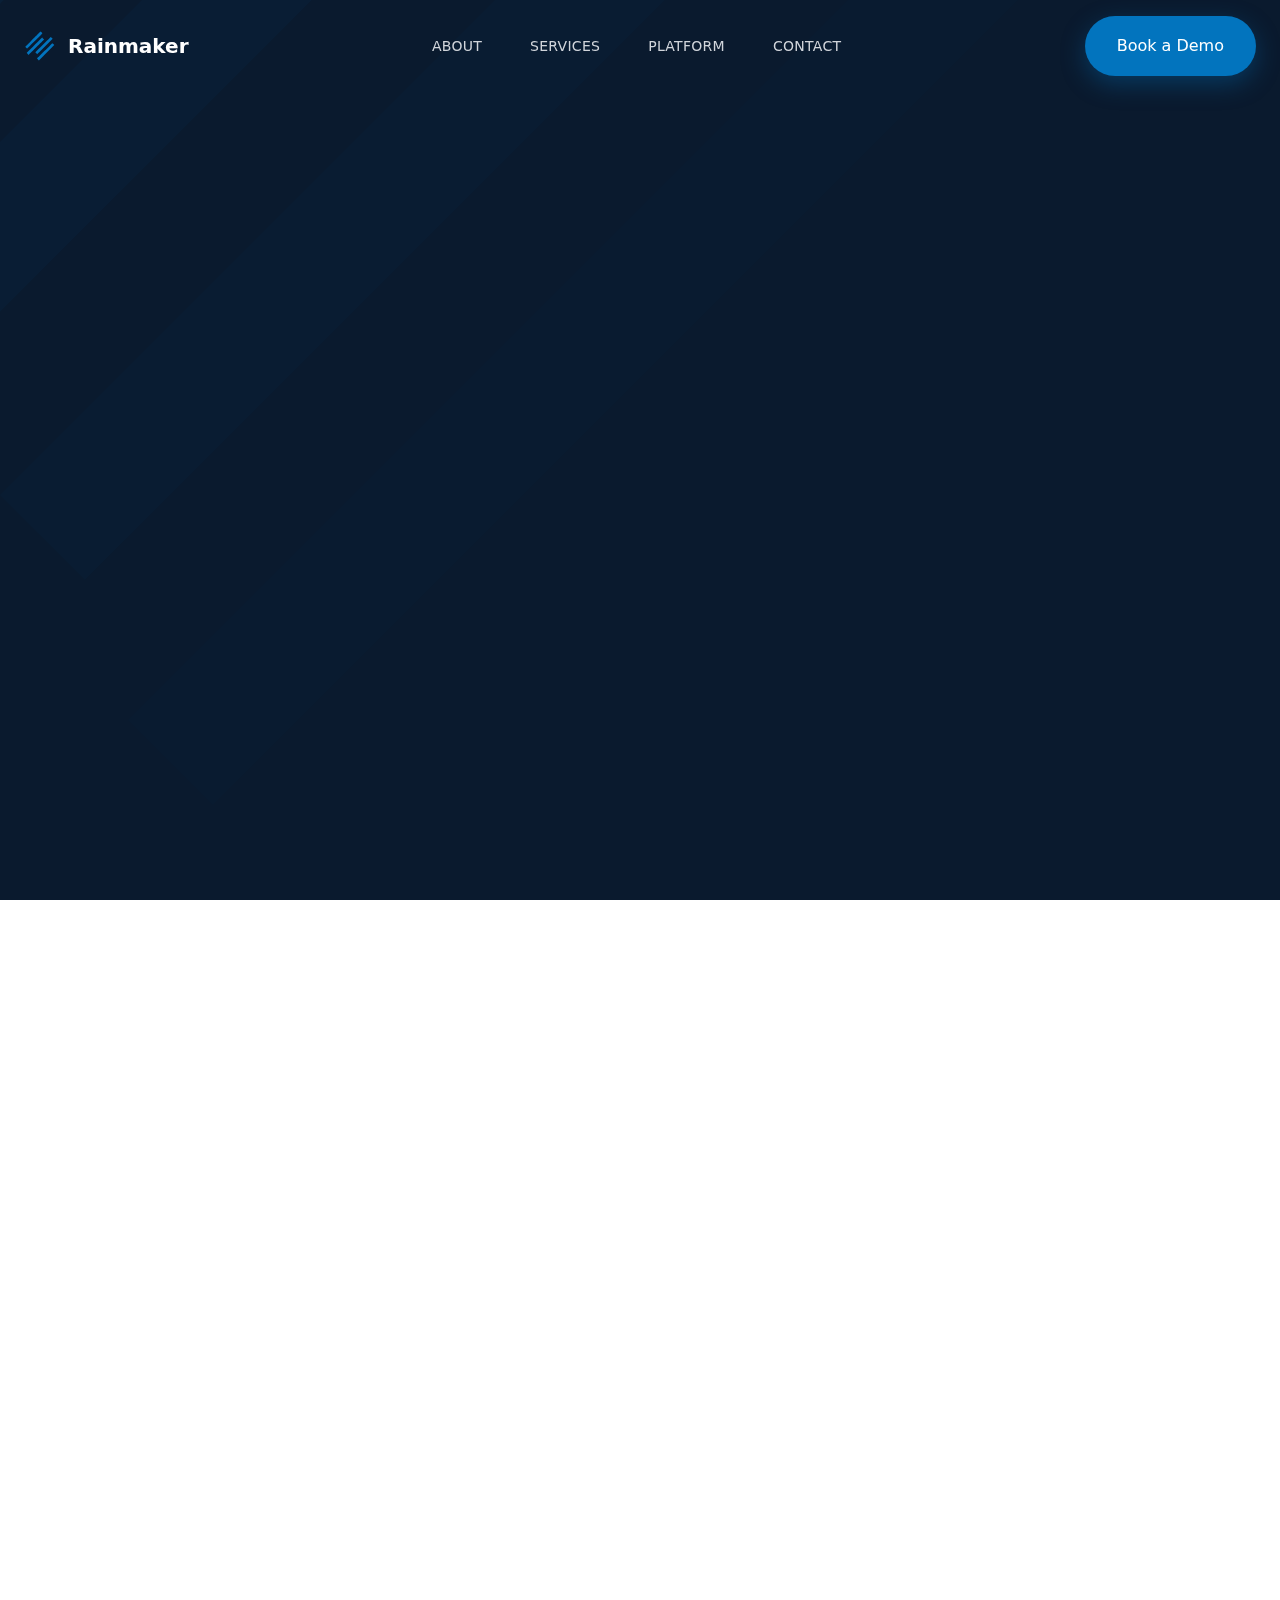
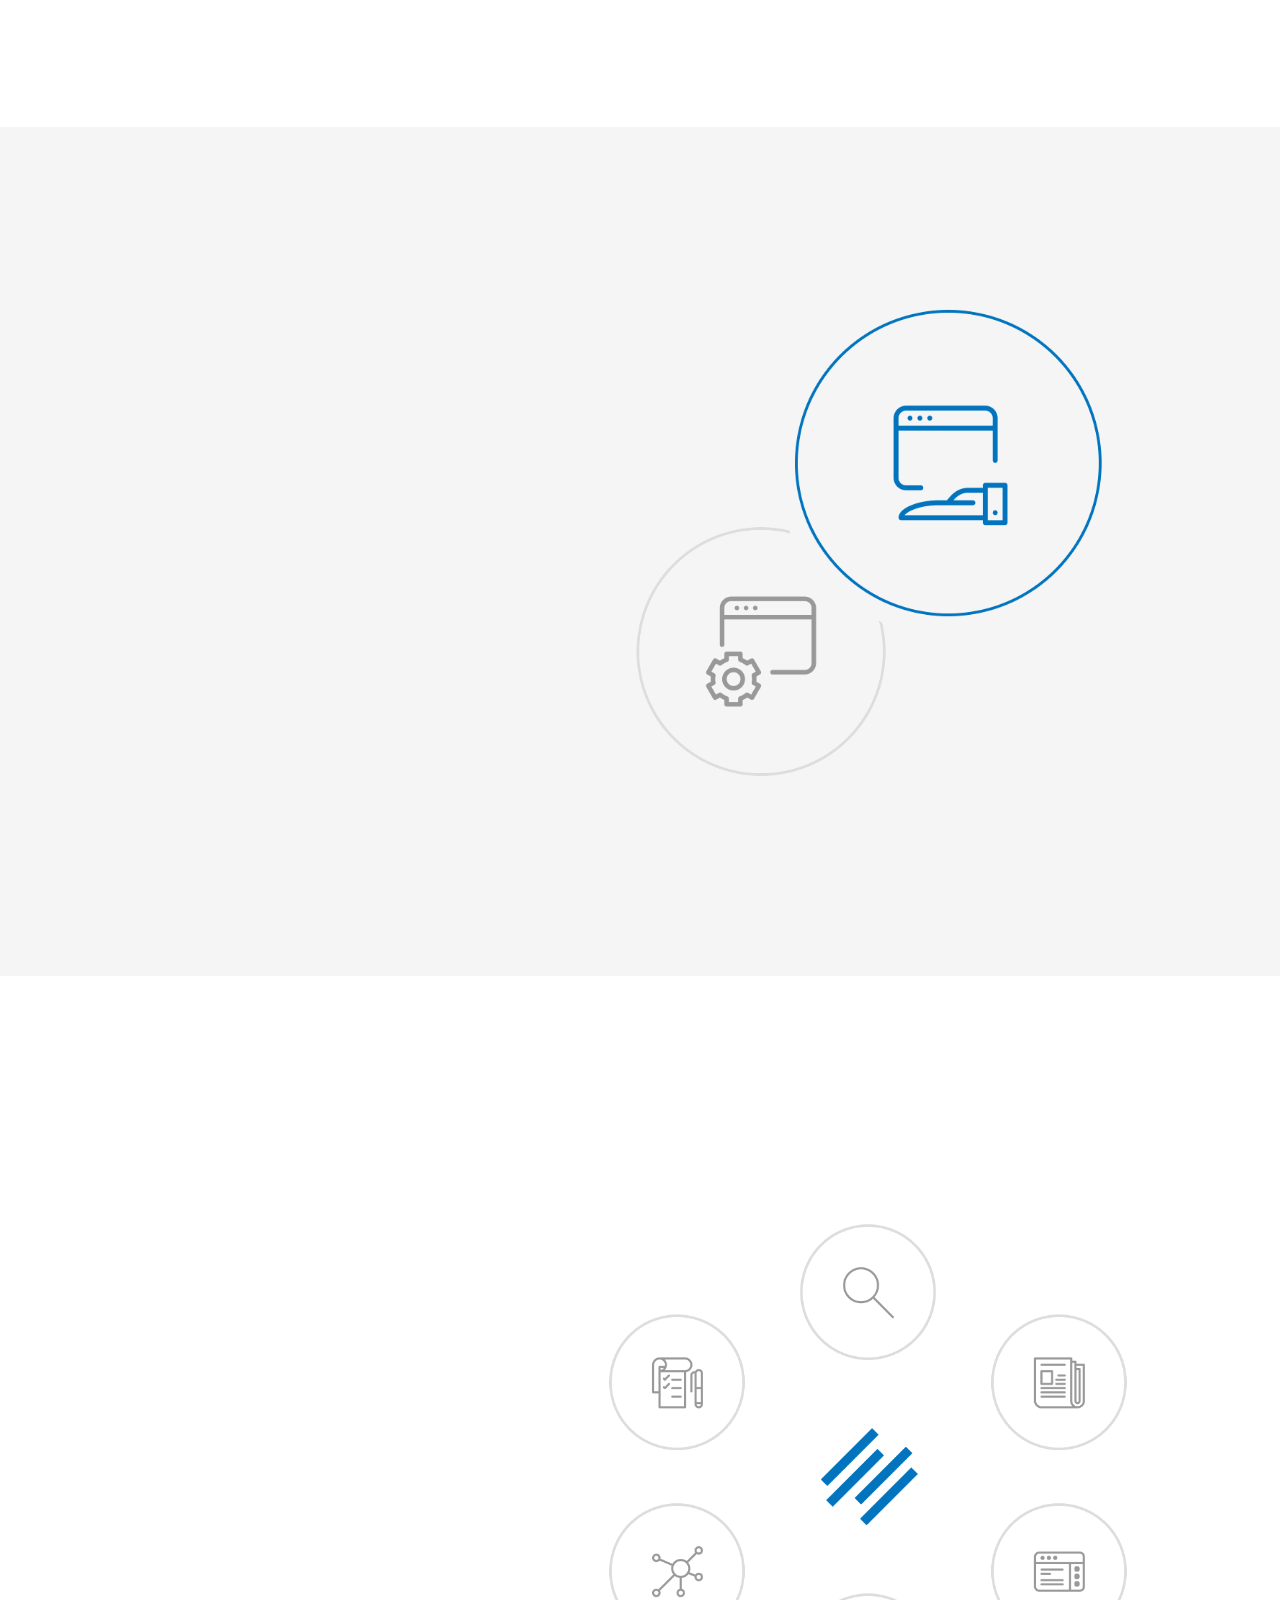
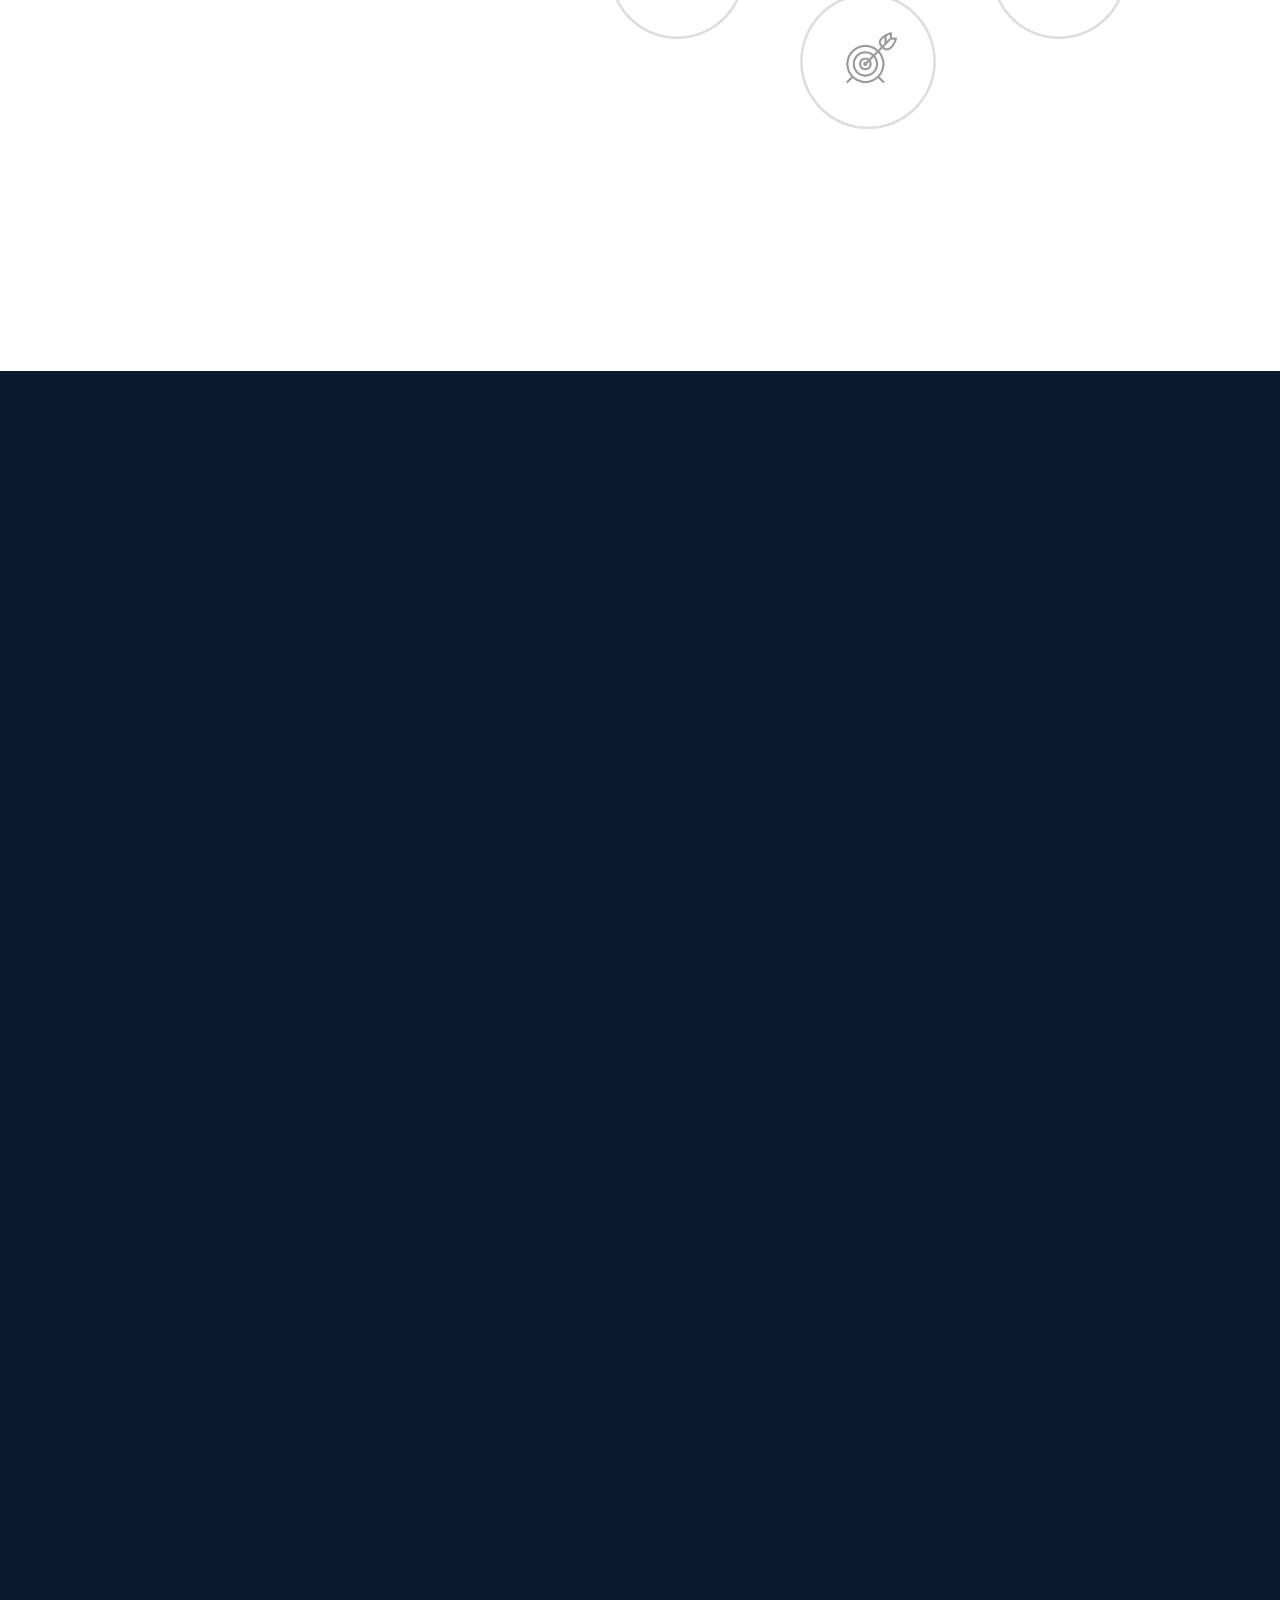
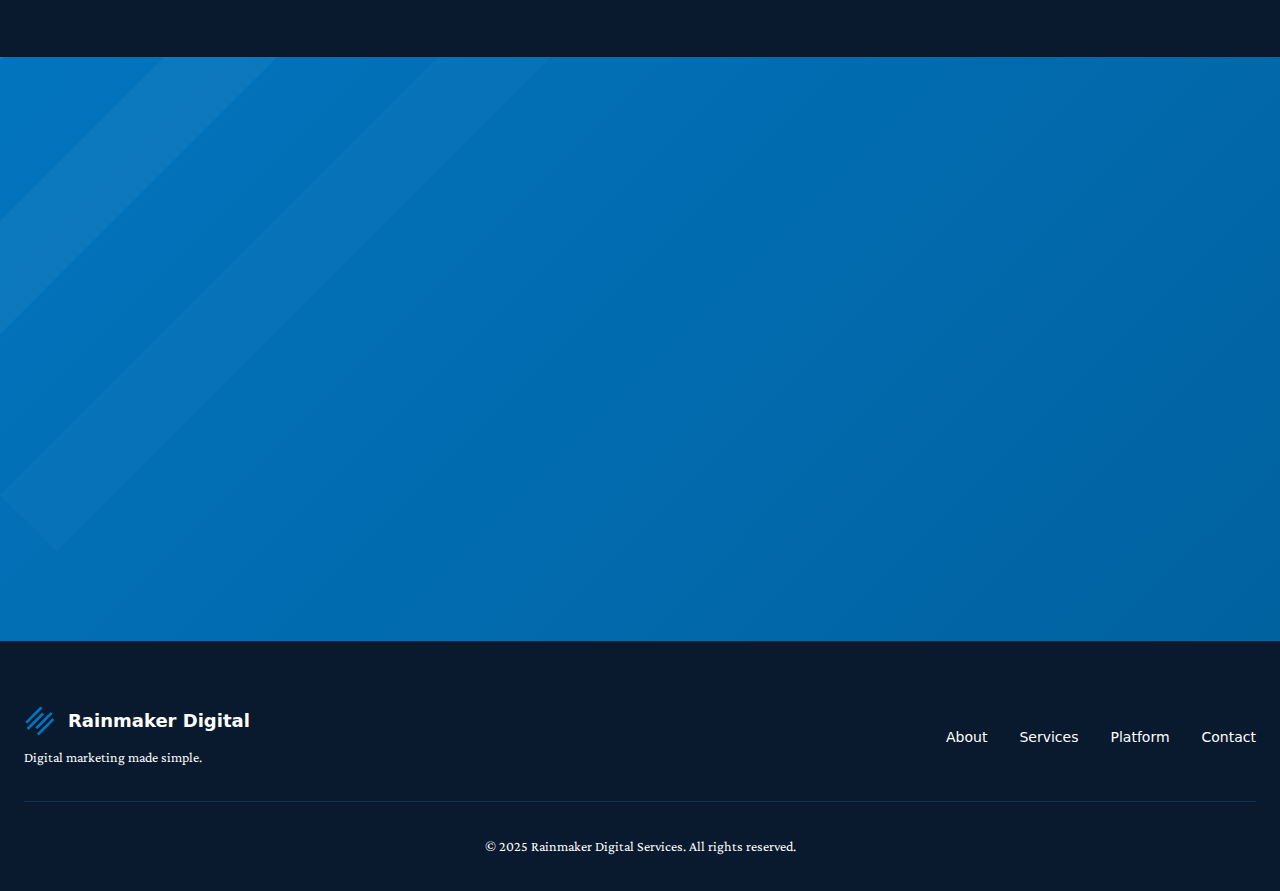
<file: index.html>
<!DOCTYPE html>
<html lang="en">
<head>
    <meta charset="UTF-8">
    <meta name="viewport" content="width=device-width, initial-scale=1.0">
    <title>Rainmaker Digital Services | Digital Marketing Made Simple</title>
    <meta name="description" content="Digital marketing is complex. We make it simple. Rainmaker Digital Services combines powerful marketing tools with decades of expertise.">

    <!-- Fonts -->
    <link rel="preconnect" href="https://fonts.googleapis.com">
    <link rel="preconnect" href="https://fonts.gstatic.com" crossorigin>
    <link href="https://fonts.googleapis.com/css2?family=Clash+Display:wght@400;500;600;700&family=Crimson+Pro:ital,wght@0,400;0,500;0,600;1,400&display=swap" rel="stylesheet">

    <!-- Styles -->
    <link rel="stylesheet" href="css/styles.css">
</head>
<body>
    <!-- Ambient Rain Effect -->
    <canvas id="rain-canvas" aria-hidden="true"></canvas>

    <!-- Navigation -->
    <header class="nav" id="nav">
        <div class="nav__container">
            <a href="/" class="nav__logo" aria-label="Rainmaker Digital Home">
                <svg class="nav__logo-icon" viewBox="0 0 2048 2048" aria-hidden="true">
                    <g transform="translate(0,2048) scale(0.1,-0.1)" fill="currentColor">
                        <path d="M9248 18268 c-730 -733 -2941 -2948 -4913 -4923 -1972 -1974 -3585 -3592 -3585 -3595 0 -7 1218 -1224 1229 -1228 5 -2 1920 1908 4255 4245 2334 2336 4542 4545 4906 4908 364 363 666 668 671 677 8 14 -98 124 -606 630 -339 337 -619 614 -623 616 -4 1 -605 -597 -1334 -1330z"/>
                        <path d="M13999 12970 c-2632 -2629 -5005 -5001 -6419 -6415 l-345 -345 619 -619 c590 -591 620 -619 640 -605 12 8 2232 2225 4933 4926 l4913 4912 -618 618 c-339 340 -620 618 -623 618 -4 0 -1399 -1391 -3100 -3090z"/>
                        <path d="M11459 15469 c-331 -326 -9689 -9684 -9689 -9689 0 -14 1240 -1243 1247 -1236 100 102 8188 8174 8881 8863 l987 982 -400 393 c-219 216 -500 493 -624 616 -124 122 -230 222 -237 222 -6 0 -81 -68 -165 -151z"/>
                        <path d="M13210 7156 c-2703 -2703 -4915 -4919 -4915 -4925 0 -5 277 -287 615 -627 l615 -616 4923 4928 4923 4929 -616 613 c-338 336 -619 612 -623 612 -4 0 -2219 -2212 -4922 -4914z"/>
                    </g>
                </svg>
                <span class="nav__logo-text">Rainmaker</span>
            </a>

            <nav class="nav__menu" aria-label="Main navigation">
                <ul class="nav__list">
                    <li><a href="#about" class="nav__link">About</a></li>
                    <li><a href="#services" class="nav__link">Services</a></li>
                    <li><a href="#platform" class="nav__link">Platform</a></li>
                    <li><a href="#contact" class="nav__link">Contact</a></li>
                </ul>
            </nav>

            <a href="#contact" class="btn btn--accent nav__cta">Book a Demo</a>

            <button class="nav__toggle" aria-label="Toggle menu" aria-expanded="false">
                <span class="nav__toggle-bar"></span>
                <span class="nav__toggle-bar"></span>
                <span class="nav__toggle-bar"></span>
            </button>
        </div>
    </header>

    <main>
        <!-- Hero Section -->
        <section class="hero">
            <div class="hero__diagonal-stripes" aria-hidden="true">
                <span></span><span></span><span></span><span></span>
            </div>

            <div class="hero__container">
                <div class="hero__content">
                    <p class="hero__eyebrow">Digital Marketing Agency</p>
                    <h1 class="hero__title">
                        <span class="hero__title-line">Digital marketing is <em>complex.</em></span>
                        <span class="hero__title-line hero__title-line--accent">We make it simple.</span>
                    </h1>
                    <p class="hero__subtitle">You're closer to online success than you think.</p>
                    <div class="hero__actions">
                        <a href="#contact" class="btn btn--accent btn--large">
                            Schedule your demo
                            <svg class="btn__arrow" viewBox="0 0 24 24" aria-hidden="true">
                                <path d="M5 12h14M12 5l7 7-7 7" stroke="currentColor" stroke-width="2" fill="none" stroke-linecap="round" stroke-linejoin="round"/>
                            </svg>
                        </a>
                        <a href="#about" class="btn btn--ghost">Learn more</a>
                    </div>
                </div>
            </div>

            <div class="hero__scroll">
                <span>Scroll</span>
                <div class="hero__scroll-line"></div>
            </div>
        </section>

        <!-- Value Proposition -->
        <section class="intro" id="value">
            <div class="container">
                <div class="intro__grid">
                    <div class="intro__text reveal">
                        <p class="intro__lead">Managing your digital presence is hard work.</p>
                        <p class="intro__body">It takes a full toolbox, broad experience, and an ear to the ground for the latest digital marketing changes. You might have one or two of those things...</p>
                        <p class="intro__emphasis">but you probably don't have all three.</p>
                    </div>

                    <div class="intro__cards">
                        <article class="pillar reveal">
                            <span class="pillar__number">01</span>
                            <div class="pillar__icon">
                                <svg viewBox="0 0 48 48" aria-hidden="true">
                                    <rect x="6" y="10" width="36" height="28" rx="2" stroke="currentColor" stroke-width="2" fill="none"/>
                                    <path d="M6 18h36M14 26h8M14 32h12" stroke="currentColor" stroke-width="2" stroke-linecap="round"/>
                                </svg>
                            </div>
                            <h3 class="pillar__title">Full Toolbox</h3>
                            <p class="pillar__text">Everything you need in one powerful platform, without juggling multiple subscriptions.</p>
                        </article>

                        <article class="pillar reveal">
                            <span class="pillar__number">02</span>
                            <div class="pillar__icon">
                                <svg viewBox="0 0 48 48" aria-hidden="true">
                                    <circle cx="24" cy="24" r="18" stroke="currentColor" stroke-width="2" fill="none"/>
                                    <path d="M24 14v10l7 7" stroke="currentColor" stroke-width="2" stroke-linecap="round" stroke-linejoin="round"/>
                                </svg>
                            </div>
                            <h3 class="pillar__title">Broad Experience</h3>
                            <p class="pillar__text">Over a decade of helping businesses succeed online with proven strategies.</p>
                        </article>

                        <article class="pillar reveal">
                            <span class="pillar__number">03</span>
                            <div class="pillar__icon">
                                <svg viewBox="0 0 48 48" aria-hidden="true">
                                    <path d="M24 8c-8 0-16 8-16 16s8 16 16 16 16-8 16-16" stroke="currentColor" stroke-width="2" fill="none" stroke-linecap="round"/>
                                    <circle cx="24" cy="24" r="4" fill="currentColor"/>
                                    <path d="M32 16l8-8M36 8h4v4" stroke="currentColor" stroke-width="2" stroke-linecap="round" stroke-linejoin="round"/>
                                </svg>
                            </div>
                            <h3 class="pillar__title">Ear to the Ground</h3>
                            <p class="pillar__text">Always current with the latest trends and changes in digital marketing.</p>
                        </article>
                    </div>
                </div>

                <div class="intro__statement reveal">
                    <p class="intro__we-have">We have all three.</p>
                    <p class="intro__you-dont">You don't need to.</p>
                </div>
            </div>
        </section>

        <!-- About Section -->
        <section class="about" id="about">
            <div class="about__bg-image" aria-hidden="true"></div>
            <div class="container">
                <div class="about__content reveal">
                    <span class="section-label">Who We Are</span>
                    <h2 class="about__title">A new blend of technical resources and digital marketing skill.</h2>
                    <p class="about__lead">This is digital marketing that works <em>for you.</em></p>
                    <p class="about__text">Rainmaker Digital Services marries the power of an all-in-one marketing solution in Rainmaker Platform with the experience, knowledge and expertise of a top-flight digital marketing agency.</p>
                    <p class="about__text">We've been building successful online businesses for over a decade. From platform provider to full-scale marketing partner, we can do it all.</p>
                    <a href="#services" class="btn btn--outline">
                        See what we do
                        <svg class="btn__arrow" viewBox="0 0 24 24" aria-hidden="true">
                            <path d="M5 12h14M12 5l7 7-7 7" stroke="currentColor" stroke-width="2" fill="none" stroke-linecap="round" stroke-linejoin="round"/>
                        </svg>
                    </a>
                </div>
            </div>
        </section>

        <!-- Services Section -->
        <section class="services" id="services">
            <div class="services__bg-image" aria-hidden="true"></div>
            <div class="container">
                <div class="services__content reveal">
                    <span class="section-label">What We Can Do</span>
                    <h2 class="services__title">We're your do-it-all digital marketing partner.</h2>
                    <p class="services__lead">From platform to production.</p>
                    <p class="services__text">Our proprietary marketing solution, Rainmaker Platform, gives you a solution for content, email marketing, podcasting, course creation, eCommerce and more... without charging you for 20 separate services.</p>

                    <ul class="services__list">
                        <li class="services__item">
                            <span class="services__check">
                                <svg viewBox="0 0 24 24" aria-hidden="true">
                                    <path d="M20 6L9 17l-5-5" stroke="currentColor" stroke-width="3" fill="none" stroke-linecap="round" stroke-linejoin="round"/>
                                </svg>
                            </span>
                            Content Management
                        </li>
                        <li class="services__item">
                            <span class="services__check">
                                <svg viewBox="0 0 24 24" aria-hidden="true">
                                    <path d="M20 6L9 17l-5-5" stroke="currentColor" stroke-width="3" fill="none" stroke-linecap="round" stroke-linejoin="round"/>
                                </svg>
                            </span>
                            Email Marketing
                        </li>
                        <li class="services__item">
                            <span class="services__check">
                                <svg viewBox="0 0 24 24" aria-hidden="true">
                                    <path d="M20 6L9 17l-5-5" stroke="currentColor" stroke-width="3" fill="none" stroke-linecap="round" stroke-linejoin="round"/>
                                </svg>
                            </span>
                            Course Creation
                        </li>
                        <li class="services__item">
                            <span class="services__check">
                                <svg viewBox="0 0 24 24" aria-hidden="true">
                                    <path d="M20 6L9 17l-5-5" stroke="currentColor" stroke-width="3" fill="none" stroke-linecap="round" stroke-linejoin="round"/>
                                </svg>
                            </span>
                            eCommerce Solutions
                        </li>
                    </ul>

                    <a href="#platform" class="btn btn--outline">
                        Explore the platform
                        <svg class="btn__arrow" viewBox="0 0 24 24" aria-hidden="true">
                            <path d="M5 12h14M12 5l7 7-7 7" stroke="currentColor" stroke-width="2" fill="none" stroke-linecap="round" stroke-linejoin="round"/>
                        </svg>
                    </a>
                </div>
            </div>
        </section>

        <!-- Platform Section -->
        <section class="platform" id="platform">
            <div class="container">
                <header class="platform__header reveal">
                    <span class="section-label section-label--light">Rainmaker Platform</span>
                    <h2 class="platform__title">Worry about your business,<br>not your technology.</h2>
                    <p class="platform__lead">Rainmaker Platform makes marketing simple.</p>
                </header>

                <div class="platform__showcase reveal">
                    <div class="platform__browser">
                        <div class="platform__browser-dots">
                            <span></span><span></span><span></span>
                        </div>
                        <img src="images/rmds-mock2.jpg" alt="Rainmaker Platform dashboard interface" class="platform__mockup" loading="lazy">
                    </div>
                </div>

                <div class="platform__problem reveal">
                    <p>Starting your own site with WordPress or another website builder means paying for multiple plugin subscriptions, managing multiple updates, making sure new plugin versions don't break your site.</p>
                    <p class="platform__question">Why not just build your digital home once and get it right the first time?</p>
                </div>

                <div class="platform__features">
                    <article class="feature reveal">
                        <div class="feature__icon">
                            <svg viewBox="0 0 48 48" aria-hidden="true">
                                <rect x="8" y="8" width="32" height="32" rx="4" stroke="currentColor" stroke-width="2" fill="none"/>
                                <path d="M16 24h16M24 16v16" stroke="currentColor" stroke-width="2" stroke-linecap="round"/>
                            </svg>
                        </div>
                        <h3 class="feature__title">Build with ease</h3>
                        <p class="feature__text">A drag-and-drop page builder and powerful themes make professional-looking pages simple.</p>
                    </article>

                    <article class="feature reveal">
                        <div class="feature__icon">
                            <svg viewBox="0 0 48 48" aria-hidden="true">
                                <circle cx="24" cy="16" r="8" stroke="currentColor" stroke-width="2" fill="none"/>
                                <path d="M8 40c0-8 8-12 16-12s16 4 16 12" stroke="currentColor" stroke-width="2" fill="none" stroke-linecap="round"/>
                            </svg>
                        </div>
                        <h3 class="feature__title">Teach your audience</h3>
                        <p class="feature__text">Two built-in learning management systems give you flexible ways to deliver courses and training.</p>
                    </article>

                    <article class="feature reveal">
                        <div class="feature__icon">
                            <svg viewBox="0 0 48 48" aria-hidden="true">
                                <circle cx="24" cy="24" r="10" stroke="currentColor" stroke-width="2" fill="none"/>
                                <path d="M24 18v6l4 4" stroke="currentColor" stroke-width="2" stroke-linecap="round" stroke-linejoin="round"/>
                                <path d="M12 12l-4-4M36 12l4-4M12 36l-4 4M36 36l4 4" stroke="currentColor" stroke-width="2" stroke-linecap="round"/>
                            </svg>
                        </div>
                        <h3 class="feature__title">Sell anything</h3>
                        <p class="feature__text">Integrated WooCommerce lets you sell both digital and physical products with ease.</p>
                    </article>

                    <article class="feature reveal">
                        <div class="feature__icon">
                            <svg viewBox="0 0 48 48" aria-hidden="true">
                                <rect x="8" y="12" width="32" height="24" rx="2" stroke="currentColor" stroke-width="2" fill="none"/>
                                <path d="M16 20h16M16 26h10M16 32h6" stroke="currentColor" stroke-width="2" stroke-linecap="round"/>
                            </svg>
                        </div>
                        <h3 class="feature__title">Keep it simple</h3>
                        <p class="feature__text">Our modular design lets you turn off features you don't use, keeping your site lean.</p>
                    </article>

                    <article class="feature reveal">
                        <div class="feature__icon">
                            <svg viewBox="0 0 48 48" aria-hidden="true">
                                <circle cx="24" cy="24" r="16" stroke="currentColor" stroke-width="2" fill="none"/>
                                <path d="M24 14v10h8" stroke="currentColor" stroke-width="2" stroke-linecap="round" stroke-linejoin="round"/>
                            </svg>
                        </div>
                        <h3 class="feature__title">Stay focused</h3>
                        <p class="feature__text">All-in-one setup means no more piecing together plugins or juggling providers.</p>
                    </article>

                    <article class="feature reveal">
                        <div class="feature__icon">
                            <svg viewBox="0 0 48 48" aria-hidden="true">
                                <path d="M24 8l4 8 8 1-6 6 2 8-8-4-8 4 2-8-6-6 8-1z" stroke="currentColor" stroke-width="2" fill="none" stroke-linejoin="round"/>
                            </svg>
                        </div>
                        <h3 class="feature__title">Stop worrying</h3>
                        <p class="feature__text">Simple administration, easy navigation and 24/7 support let you focus on your business.</p>
                    </article>
                </div>
            </div>
        </section>

        <!-- CTA Section -->
        <section class="cta" id="contact">
            <div class="cta__stripes" aria-hidden="true">
                <span></span><span></span><span></span><span></span>
            </div>
            <div class="container">
                <div class="cta__content reveal">
                    <h2 class="cta__title">You don't need to be a marketing expert.</h2>
                    <p class="cta__subtitle">You just need a partner who is.</p>
                    <p class="cta__text">Learn how we can take your business to the next level.</p>
                    <a href="mailto:hello@rainmakerdigital.com" class="btn btn--white btn--large">
                        Tell us how we can help
                        <svg class="btn__arrow" viewBox="0 0 24 24" aria-hidden="true">
                            <path d="M5 12h14M12 5l7 7-7 7" stroke="currentColor" stroke-width="2" fill="none" stroke-linecap="round" stroke-linejoin="round"/>
                        </svg>
                    </a>
                </div>
            </div>
        </section>
    </main>

    <!-- Footer -->
    <footer class="footer">
        <div class="container">
            <div class="footer__main">
                <div class="footer__brand">
                    <a href="/" class="footer__logo" aria-label="Rainmaker Digital Home">
                        <svg class="footer__logo-icon" viewBox="0 0 2048 2048" aria-hidden="true">
                            <g transform="translate(0,2048) scale(0.1,-0.1)" fill="currentColor">
                                <path d="M9248 18268 c-730 -733 -2941 -2948 -4913 -4923 -1972 -1974 -3585 -3592 -3585 -3595 0 -7 1218 -1224 1229 -1228 5 -2 1920 1908 4255 4245 2334 2336 4542 4545 4906 4908 364 363 666 668 671 677 8 14 -98 124 -606 630 -339 337 -619 614 -623 616 -4 1 -605 -597 -1334 -1330z"/>
                                <path d="M13999 12970 c-2632 -2629 -5005 -5001 -6419 -6415 l-345 -345 619 -619 c590 -591 620 -619 640 -605 12 8 2232 2225 4933 4926 l4913 4912 -618 618 c-339 340 -620 618 -623 618 -4 0 -1399 -1391 -3100 -3090z"/>
                                <path d="M11459 15469 c-331 -326 -9689 -9684 -9689 -9689 0 -14 1240 -1243 1247 -1236 100 102 8188 8174 8881 8863 l987 982 -400 393 c-219 216 -500 493 -624 616 -124 122 -230 222 -237 222 -6 0 -81 -68 -165 -151z"/>
                                <path d="M13210 7156 c-2703 -2703 -4915 -4919 -4915 -4925 0 -5 277 -287 615 -627 l615 -616 4923 4928 4923 4929 -616 613 c-338 336 -619 612 -623 612 -4 0 -2219 -2212 -4922 -4914z"/>
                            </g>
                        </svg>
                        <span>Rainmaker Digital</span>
                    </a>
                    <p class="footer__tagline">Digital marketing made simple.</p>
                </div>
                <nav class="footer__nav" aria-label="Footer navigation">
                    <a href="#about">About</a>
                    <a href="#services">Services</a>
                    <a href="#platform">Platform</a>
                    <a href="#contact">Contact</a>
                </nav>
            </div>
            <div class="footer__bottom">
                <p>&copy; 2025 Rainmaker Digital Services. All rights reserved.</p>
            </div>
        </div>
    </footer>

    <script src="js/main.js"></script>
</body>
</html>
</file>
<file: css/styles.css>
/* ==========================================================================
   Rainmaker Digital - "Digital Rain" Design System
   A bold editorial approach with tech sophistication
   ========================================================================== */

/* --------------------------------------------------------------------------
   CSS Custom Properties
   -------------------------------------------------------------------------- */
:root {
    /* Rainmaker Brand Palette */
    --primary: #0274be;
    --primary-dark: #0162a0;
    --primary-light: #e8f4fc;
    --primary-rgb: 2, 116, 190;

    /* Neutrals */
    --background: #f5f5f5;
    --text-dark: #333333;
    --text-muted: #999999;
    --white: #ffffff;

    /* Extended palette for depth */
    --navy-900: #0a1a2e;
    --navy-800: #0f2640;
    --navy-700: #163352;
    --slate-300: #d1d5db;
    --slate-100: #f5f5f5;

    /* Semantic */
    --bg-dark: var(--navy-900);
    --bg-section: var(--background);
    --text-primary: var(--text-dark);
    --text-secondary: var(--text-muted);
    --text-inverse: var(--white);
    --accent: var(--primary);
    --cta: var(--primary);

    /* Glow effects */
    --primary-glow: rgba(2, 116, 190, 0.4);
    --cta-glow: rgba(2, 116, 190, 0.35);

    /* Typography */
    --font-display: 'Clash Display', system-ui, sans-serif;
    --font-body: 'Crimson Pro', Georgia, serif;

    /* Spacing Scale */
    --space-1: 0.25rem;
    --space-2: 0.5rem;
    --space-3: 0.75rem;
    --space-4: 1rem;
    --space-5: 1.5rem;
    --space-6: 2rem;
    --space-8: 3rem;
    --space-10: 4rem;
    --space-12: 5rem;
    --space-16: 7rem;
    --space-20: 10rem;

    /* Layout */
    --container-max: 1280px;
    --container-padding: 1.5rem;

    /* Motion */
    --ease-out-expo: cubic-bezier(0.16, 1, 0.3, 1);
    --ease-in-out: cubic-bezier(0.65, 0, 0.35, 1);
    --duration-fast: 200ms;
    --duration-base: 400ms;
    --duration-slow: 800ms;

    /* Effects */
    --shadow-sm: 0 1px 2px rgba(0, 0, 0, 0.05);
    --shadow-md: 0 4px 12px rgba(0, 0, 0, 0.08);
    --shadow-lg: 0 12px 32px rgba(0, 0, 0, 0.12);
    --shadow-xl: 0 24px 48px rgba(0, 0, 0, 0.16);
    --shadow-glow: 0 0 60px var(--primary-glow);
    --shadow-cta: 0 8px 24px var(--cta-glow);

    /* Borders */
    --radius-sm: 4px;
    --radius-md: 8px;
    --radius-lg: 16px;
    --radius-xl: 24px;
    --radius-full: 9999px;
}

/* --------------------------------------------------------------------------
   Reset & Base
   -------------------------------------------------------------------------- */
*, *::before, *::after {
    box-sizing: border-box;
    margin: 0;
    padding: 0;
}

html {
    scroll-behavior: smooth;
    -webkit-font-smoothing: antialiased;
    -moz-osx-font-smoothing: grayscale;
}

@media (prefers-reduced-motion: reduce) {
    html { scroll-behavior: auto; }
    *, *::before, *::after {
        animation-duration: 0.01ms !important;
        transition-duration: 0.01ms !important;
    }
}

body {
    font-family: var(--font-body);
    font-size: 1.125rem;
    line-height: 1.75;
    color: var(--text-primary);
    background: var(--white);
}

img {
    max-width: 100%;
    height: auto;
    display: block;
}

a {
    color: inherit;
    text-decoration: none;
}

button {
    font: inherit;
    cursor: pointer;
    border: none;
    background: none;
}

ul, ol { list-style: none; }

/* --------------------------------------------------------------------------
   Typography
   -------------------------------------------------------------------------- */
h1, h2, h3, h4, h5, h6 {
    font-family: var(--font-display);
    font-weight: 600;
    line-height: 1.1;
    color: var(--text-primary);
    letter-spacing: -0.02em;
}

h1 { font-size: clamp(2.5rem, 6vw + 1rem, 5rem); }
h2 { font-size: clamp(2rem, 4vw + 0.5rem, 3.5rem); }
h3 { font-size: clamp(1.25rem, 2vw + 0.25rem, 1.75rem); }

em {
    font-style: italic;
    font-family: var(--font-body);
}

/* --------------------------------------------------------------------------
   Layout
   -------------------------------------------------------------------------- */
.container {
    width: 100%;
    max-width: var(--container-max);
    margin: 0 auto;
    padding: 0 var(--container-padding);
}

/* --------------------------------------------------------------------------
   Rain Canvas (Ambient Effect)
   -------------------------------------------------------------------------- */
#rain-canvas {
    position: fixed;
    top: 0;
    left: 0;
    width: 100%;
    height: 100%;
    pointer-events: none;
    z-index: 0;
    opacity: 0.4;
}

/* --------------------------------------------------------------------------
   Buttons
   -------------------------------------------------------------------------- */
.btn {
    display: inline-flex;
    align-items: center;
    gap: var(--space-3);
    font-family: var(--font-display);
    font-size: 1rem;
    font-weight: 500;
    padding: var(--space-4) var(--space-6);
    border-radius: var(--radius-full);
    transition: all var(--duration-base) var(--ease-out-expo);
    position: relative;
    overflow: hidden;
}

.btn__arrow {
    width: 1.25rem;
    height: 1.25rem;
    transition: transform var(--duration-base) var(--ease-out-expo);
}

.btn:hover .btn__arrow {
    transform: translateX(4px);
}

/* Accent Button (Coral CTA) */
.btn--accent {
    background: var(--cta);
    color: var(--white);
    box-shadow: var(--shadow-cta);
}

.btn--accent::before {
    content: '';
    position: absolute;
    inset: 0;
    background: linear-gradient(135deg, rgba(255,255,255,0.2) 0%, transparent 50%);
    opacity: 0;
    transition: opacity var(--duration-base);
}

.btn--accent:hover {
    transform: translateY(-2px);
    box-shadow: 0 12px 32px var(--cta-glow);
    background: var(--primary-dark);
}

.btn--accent:hover::before {
    opacity: 1;
}

/* Ghost Button */
.btn--ghost {
    color: var(--text-inverse);
    border: 1px solid rgba(255,255,255,0.3);
    backdrop-filter: blur(8px);
}

.btn--ghost:hover {
    background: rgba(255,255,255,0.1);
    border-color: rgba(255,255,255,0.5);
}

/* Outline Button */
.btn--outline {
    color: var(--accent);
    border: 2px solid var(--accent);
    background: transparent;
}

.btn--outline:hover {
    background: var(--accent);
    color: var(--white);
}

/* White Button */
.btn--white {
    background: var(--white);
    color: var(--navy-900);
    box-shadow: var(--shadow-lg);
}

.btn--white:hover {
    transform: translateY(-2px);
    box-shadow: var(--shadow-xl);
}

/* Large Button */
.btn--large {
    padding: var(--space-5) var(--space-8);
    font-size: 1.125rem;
}

/* --------------------------------------------------------------------------
   Navigation
   -------------------------------------------------------------------------- */
.nav {
    position: fixed;
    top: 0;
    left: 0;
    right: 0;
    z-index: 1000;
    padding: var(--space-4) 0;
    transition: all var(--duration-base) var(--ease-out-expo);
}

.nav--scrolled {
    background: rgba(10, 22, 40, 0.95);
    backdrop-filter: blur(20px);
    padding: var(--space-3) 0;
    box-shadow: 0 1px 0 rgba(255,255,255,0.05);
}

.nav__container {
    display: flex;
    align-items: center;
    justify-content: space-between;
    max-width: var(--container-max);
    margin: 0 auto;
    padding: 0 var(--container-padding);
}

.nav__logo {
    display: flex;
    align-items: center;
    gap: var(--space-3);
    color: var(--white);
    font-family: var(--font-display);
    font-weight: 600;
    font-size: 1.25rem;
    transition: opacity var(--duration-fast);
}

.nav__logo:hover {
    opacity: 0.8;
}

.nav__logo-icon {
    width: 2rem;
    height: 2rem;
    color: var(--accent);
}

.nav__logo-text {
    display: none;
}

@media (min-width: 480px) {
    .nav__logo-text { display: block; }
}

.nav__menu {
    display: none;
}

@media (min-width: 768px) {
    .nav__menu { display: block; }
}

.nav__list {
    display: flex;
    align-items: center;
    gap: var(--space-8);
}

.nav__link {
    font-family: var(--font-display);
    font-size: 0.875rem;
    font-weight: 500;
    color: var(--slate-300);
    letter-spacing: 0.02em;
    text-transform: uppercase;
    position: relative;
    transition: color var(--duration-fast);
}

.nav__link::after {
    content: '';
    position: absolute;
    bottom: -4px;
    left: 0;
    width: 0;
    height: 2px;
    background: var(--accent);
    transition: width var(--duration-base) var(--ease-out-expo);
}

.nav__link:hover {
    color: var(--white);
}

.nav__link:hover::after {
    width: 100%;
}

.nav__cta {
    display: none;
}

@media (min-width: 768px) {
    .nav__cta { display: inline-flex; }
}

.nav__toggle {
    display: flex;
    flex-direction: column;
    gap: 5px;
    padding: var(--space-2);
}

@media (min-width: 768px) {
    .nav__toggle { display: none; }
}

.nav__toggle-bar {
    width: 24px;
    height: 2px;
    background: var(--white);
    border-radius: 2px;
    transition: all var(--duration-base);
}

.nav__toggle[aria-expanded="true"] .nav__toggle-bar:nth-child(1) {
    transform: translateY(7px) rotate(45deg);
}

.nav__toggle[aria-expanded="true"] .nav__toggle-bar:nth-child(2) {
    opacity: 0;
}

.nav__toggle[aria-expanded="true"] .nav__toggle-bar:nth-child(3) {
    transform: translateY(-7px) rotate(-45deg);
}

/* Mobile Menu */
.nav__menu--mobile {
    display: none;
    position: absolute;
    top: 100%;
    left: 0;
    right: 0;
    background: var(--navy-800);
    padding: var(--space-6);
    border-top: 1px solid rgba(255,255,255,0.05);
}

.nav__menu--mobile.is-open {
    display: block;
}

@media (min-width: 768px) {
    .nav__menu--mobile { display: none !important; }
}

.nav__menu--mobile .nav__list {
    flex-direction: column;
    align-items: stretch;
    gap: 0;
}

.nav__menu--mobile .nav__link {
    display: block;
    padding: var(--space-4) 0;
    border-bottom: 1px solid rgba(255,255,255,0.05);
    text-transform: none;
    font-size: 1rem;
}

.nav__menu--mobile .nav__cta {
    display: inline-flex;
    margin-top: var(--space-5);
    width: 100%;
    justify-content: center;
}

/* --------------------------------------------------------------------------
   Hero Section
   -------------------------------------------------------------------------- */
.hero {
    min-height: 100vh;
    display: flex;
    align-items: center;
    position: relative;
    background: var(--bg-dark);
    overflow: hidden;
}

/* Diagonal Stripes Background */
.hero__diagonal-stripes {
    position: absolute;
    inset: 0;
    overflow: hidden;
    opacity: 0.06;
}

.hero__diagonal-stripes span {
    position: absolute;
    width: 200%;
    height: 120px;
    background: var(--accent);
    transform: rotate(-45deg);
    transform-origin: top left;
}

.hero__diagonal-stripes span:nth-child(1) { top: 10%; left: -20%; }
.hero__diagonal-stripes span:nth-child(2) { top: 30%; left: -10%; opacity: 0.7; }
.hero__diagonal-stripes span:nth-child(3) { top: 55%; left: 0; opacity: 0.5; }
.hero__diagonal-stripes span:nth-child(4) { top: 80%; left: 10%; opacity: 0.3; }

.hero__container {
    display: grid;
    grid-template-columns: 1fr;
    gap: var(--space-10);
    max-width: var(--container-max);
    margin: 0 auto;
    padding: var(--space-20) var(--container-padding) var(--space-10);
    position: relative;
    z-index: 1;
}

@media (min-width: 992px) {
    .hero__container {
        align-items: center;
        padding-top: var(--space-16);
        padding-bottom: var(--space-16);
    }
}

.hero__content {
    text-align: center;
}

@media (min-width: 992px) {
    .hero__content { text-align: left; }
}

.hero__eyebrow {
    font-family: var(--font-display);
    font-size: 0.75rem;
    font-weight: 600;
    text-transform: uppercase;
    letter-spacing: 0.2em;
    color: var(--accent);
    margin-bottom: var(--space-5);
    opacity: 0;
    animation: fadeInUp 0.8s var(--ease-out-expo) 0.2s forwards;
}

.hero__title {
    color: var(--white);
    margin-bottom: var(--space-6);
}

.hero__title-line {
    display: block;
    opacity: 0;
    transform: translateY(40px);
    animation: fadeInUp 0.8s var(--ease-out-expo) forwards;
}

.hero__title-line:nth-child(1) { animation-delay: 0.3s; }
.hero__title-line:nth-child(2) { animation-delay: 0.4s; }
.hero__title-line:nth-child(3) { animation-delay: 0.5s; }

.hero__title-line em {
    color: var(--slate-400);
}

.hero__title-line--accent {
    color: var(--accent);
    position: relative;
}

.hero__subtitle {
    font-size: 1.375rem;
    color: var(--primary-light);
    margin-bottom: var(--space-8);
    opacity: 0;
    animation: fadeInUp 0.8s var(--ease-out-expo) 0.6s forwards;
}

.hero__actions {
    display: flex;
    flex-wrap: wrap;
    gap: var(--space-4);
    justify-content: center;
    opacity: 0;
    animation: fadeInUp 0.8s var(--ease-out-expo) 0.7s forwards;
}

@media (min-width: 992px) {
    .hero__actions { justify-content: flex-start; }
}

/* Hero Visual */
.hero__visual {
    display: none;
    position: relative;
    height: 500px;
    justify-content: center;
    align-items: center;
}

@media (min-width: 992px) {
    .hero__visual { display: flex; }
}

.hero__logo-mark {
    position: relative;
    width: 100%;
    max-width: 400px;
    aspect-ratio: 1;
}

.hero__logo-mark svg {
    width: 100%;
    height: 100%;
    filter: drop-shadow(0 0 60px var(--electric-blue-glow));
}

.hero__stripe {
    fill: var(--accent);
    opacity: 0;
}

.hero__stripe--1 {
    animation: stripeSlide 0.8s var(--ease-out-expo) 0.4s forwards;
}

.hero__stripe--2 {
    animation: stripeSlide 0.8s var(--ease-out-expo) 0.5s forwards;
    fill: var(--white);
}

.hero__stripe--3 {
    animation: stripeSlide 0.8s var(--ease-out-expo) 0.6s forwards;
}

.hero__stripe--4 {
    animation: stripeSlide 0.8s var(--ease-out-expo) 0.7s forwards;
    fill: var(--white);
    opacity: 0;
}

@keyframes stripeSlide {
    from {
        opacity: 0;
        transform: translateX(-60px);
    }
    to {
        opacity: 0.9;
        transform: translateX(0);
    }
}

.hero__stripe--2, .hero__stripe--4 {
    opacity: 0;
}

@keyframes stripeSlide2 {
    to { opacity: 0.5; transform: translateX(0); }
}

.hero__stripe--2 { animation-name: stripeSlide2; }
.hero__stripe--4 { animation-name: stripeSlide2; }

.hero__glow {
    position: absolute;
    width: 300px;
    height: 300px;
    background: radial-gradient(circle, var(--electric-blue-glow) 0%, transparent 70%);
    border-radius: 50%;
    filter: blur(60px);
    animation: pulse 4s ease-in-out infinite;
}

@keyframes pulse {
    0%, 100% { opacity: 0.5; transform: scale(1); }
    50% { opacity: 0.8; transform: scale(1.1); }
}

/* Scroll Indicator */
.hero__scroll {
    position: absolute;
    bottom: var(--space-8);
    left: 50%;
    transform: translateX(-50%);
    display: flex;
    flex-direction: column;
    align-items: center;
    gap: var(--space-3);
    color: var(--primary-light);
    font-family: var(--font-display);
    font-size: 0.75rem;
    font-weight: 500;
    text-transform: uppercase;
    letter-spacing: 0.15em;
    opacity: 0;
    animation: fadeIn 1s ease 1.5s forwards;
}

.hero__scroll-line {
    width: 1px;
    height: 60px;
    background: linear-gradient(to bottom, var(--accent), transparent);
    animation: scrollLine 2s ease-in-out infinite;
}

@keyframes scrollLine {
    0%, 100% { opacity: 1; transform: scaleY(1); }
    50% { opacity: 0.5; transform: scaleY(0.6); transform-origin: top; }
}

/* --------------------------------------------------------------------------
   Section Label
   -------------------------------------------------------------------------- */
.section-label {
    display: inline-block;
    font-family: var(--font-display);
    font-size: 0.75rem;
    font-weight: 600;
    text-transform: uppercase;
    letter-spacing: 0.15em;
    color: var(--primary);
    padding: var(--space-2) var(--space-4);
    background: rgba(2, 116, 190, 0.1);
    border: 1px solid rgba(2, 116, 190, 0.2);
    border-radius: var(--radius-full);
    margin-bottom: var(--space-5);
}

.section-label--light {
    color: var(--white);
    background: rgba(255,255,255,0.1);
    border-color: rgba(255,255,255,0.2);
}

/* --------------------------------------------------------------------------
   Intro Section (Value Proposition)
   -------------------------------------------------------------------------- */
.intro {
    padding: var(--space-16) 0;
    background: var(--white);
    position: relative;
}

.intro__grid {
    display: grid;
    gap: var(--space-12);
    margin-bottom: var(--space-12);
}

@media (min-width: 992px) {
    .intro__grid {
        grid-template-columns: 1fr 1.2fr;
        align-items: start;
        gap: var(--space-16);
    }
}

.intro__text {
    max-width: 480px;
}

.intro__lead {
    font-family: var(--font-display);
    font-size: clamp(1.5rem, 3vw, 2rem);
    font-weight: 600;
    color: var(--text-primary);
    line-height: 1.3;
    margin-bottom: var(--space-5);
}

.intro__body {
    font-size: 1.125rem;
    color: var(--text-secondary);
    margin-bottom: var(--space-4);
}

.intro__emphasis {
    font-family: var(--font-display);
    font-size: 1.25rem;
    font-weight: 600;
    color: var(--primary);
}

.intro__cards {
    display: grid;
    gap: var(--space-5);
}

@media (min-width: 600px) {
    .intro__cards {
        grid-template-columns: repeat(3, 1fr);
    }
}

/* Pillar Cards */
.pillar {
    position: relative;
    background: var(--slate-100);
    padding: var(--space-6);
    border-radius: var(--radius-lg);
    transition: all var(--duration-base) var(--ease-out-expo);
    overflow: hidden;
}

.pillar::before {
    content: '';
    position: absolute;
    top: 0;
    left: 0;
    right: 0;
    height: 3px;
    background: linear-gradient(90deg, var(--primary), var(--primary-dark));
    transform: scaleX(0);
    transform-origin: left;
    transition: transform var(--duration-base) var(--ease-out-expo);
}

.pillar:hover {
    background: var(--white);
    box-shadow: var(--shadow-lg);
    transform: translateY(-4px);
}

.pillar:hover::before {
    transform: scaleX(1);
}

.pillar__number {
    font-family: var(--font-display);
    font-size: 0.75rem;
    font-weight: 600;
    color: var(--slate-400);
    letter-spacing: 0.05em;
    display: block;
    margin-bottom: var(--space-4);
}

.pillar__icon {
    width: 48px;
    height: 48px;
    color: var(--accent);
    margin-bottom: var(--space-4);
    transition: transform var(--duration-base) var(--ease-out-expo);
}

.pillar:hover .pillar__icon {
    transform: scale(1.1);
}

.pillar__icon svg {
    width: 100%;
    height: 100%;
}

.pillar__title {
    font-size: 1.125rem;
    margin-bottom: var(--space-2);
}

.pillar__text {
    font-size: 0.9375rem;
    color: var(--text-secondary);
    line-height: 1.6;
    margin: 0;
}

/* Statement */
.intro__statement {
    text-align: center;
    padding-top: var(--space-8);
    border-top: 1px solid var(--slate-300);
}

.intro__we-have {
    font-family: var(--font-display);
    font-size: clamp(2rem, 4vw, 3rem);
    font-weight: 700;
    color: var(--accent);
    margin-bottom: var(--space-2);
}

.intro__you-dont {
    font-family: var(--font-display);
    font-size: clamp(1.25rem, 2vw, 1.75rem);
    font-weight: 500;
    color: var(--text-secondary);
}

/* --------------------------------------------------------------------------
   About Section
   -------------------------------------------------------------------------- */
.about {
    padding: var(--space-16) 0;
    background: var(--slate-100);
    position: relative;
    overflow: hidden;
}

.about__bg-image {
    position: absolute;
    top: 50%;
    right: 10%;
    transform: translateY(-50%);
    width: 45%;
    height: 66%;
    background-image: url('../images/rm-home-about2x-transparent.png');
    background-size: contain;
    background-position: center;
    background-repeat: no-repeat;
    opacity: 1;
    pointer-events: none;
}

@media (max-width: 991px) {
    .about__bg-image {
        width: 60%;
        right: -5%;
        opacity: 0.15;
    }
}

.about__content {
    position: relative;
    z-index: 1;
    max-width: 700px;
}

.about__title {
    margin-bottom: var(--space-4);
}

.about__lead {
    font-family: var(--font-display);
    font-size: 1.375rem;
    font-weight: 500;
    color: var(--accent);
    margin-bottom: var(--space-5);
}

.about__lead em {
    color: var(--primary-dark);
}

.about__text {
    color: var(--text-secondary);
    margin-bottom: var(--space-4);
}

.about__text:last-of-type {
    margin-bottom: var(--space-6);
}

/* --------------------------------------------------------------------------
   Services Section
   -------------------------------------------------------------------------- */
.services {
    padding: var(--space-16) 0;
    background: var(--white);
    position: relative;
    overflow: hidden;
}

.services__bg-image {
    position: absolute;
    top: 50%;
    right: 10%;
    transform: translateY(-50%);
    width: 45%;
    height: 66%;
    background-image: url('../images/rm-home-services2x-transparent.png');
    background-size: contain;
    background-position: center;
    background-repeat: no-repeat;
    opacity: 1;
    pointer-events: none;
}

@media (max-width: 991px) {
    .services__bg-image {
        width: 60%;
        right: -5%;
        opacity: 0.15;
    }
}

.services__content {
    position: relative;
    z-index: 1;
    max-width: 700px;
}

.services__title {
    margin-bottom: var(--space-4);
}

.services__lead {
    font-family: var(--font-display);
    font-size: 1.375rem;
    font-weight: 500;
    color: var(--accent);
    margin-bottom: var(--space-5);
}

.services__text {
    color: var(--text-secondary);
    margin-bottom: var(--space-6);
}

.services__list {
    margin-bottom: var(--space-6);
}

.services__item {
    display: flex;
    align-items: center;
    gap: var(--space-3);
    font-family: var(--font-display);
    font-weight: 500;
    color: var(--text-primary);
    padding: var(--space-3) 0;
}

.services__check {
    width: 24px;
    height: 24px;
    background: linear-gradient(135deg, var(--primary), var(--primary-dark));
    border-radius: var(--radius-full);
    display: flex;
    align-items: center;
    justify-content: center;
    flex-shrink: 0;
}

.services__check svg {
    width: 14px;
    height: 14px;
    color: var(--white);
}

/* --------------------------------------------------------------------------
   Platform Section
   -------------------------------------------------------------------------- */
.platform {
    padding: var(--space-16) 0;
    background: var(--bg-dark);
    position: relative;
}

.platform__header {
    text-align: center;
    margin-bottom: var(--space-10);
}

.platform__title {
    color: var(--white);
    margin-bottom: var(--space-4);
}

.platform__lead {
    font-family: var(--font-display);
    font-size: 1.375rem;
    font-weight: 500;
    color: var(--accent);
}

/* Browser Mockup */
.platform__showcase {
    margin-bottom: var(--space-10);
}

.platform__browser {
    max-width: 1000px;
    margin: 0 auto;
    background: var(--navy-700);
    border-radius: var(--radius-xl);
    overflow: hidden;
    box-shadow: var(--shadow-glow), var(--shadow-xl);
}

.platform__browser-dots {
    display: flex;
    gap: var(--space-2);
    padding: var(--space-4) var(--space-5);
    background: var(--navy-800);
}

.platform__browser-dots span {
    width: 12px;
    height: 12px;
    border-radius: 50%;
    background: var(--navy-600);
}

.platform__browser-dots span:first-child { background: #ff5f57; }
.platform__browser-dots span:nth-child(2) { background: #ffbd2e; }
.platform__browser-dots span:nth-child(3) { background: #28ca42; }

.platform__mockup {
    width: 100%;
    display: block;
}

/* Problem Text */
.platform__problem {
    max-width: 800px;
    margin: 0 auto var(--space-10);
    text-align: center;
    color: var(--slate-400);
}

.platform__problem p {
    margin-bottom: var(--space-4);
    color: var(--primary-light);
}

.platform__question {
    font-family: var(--font-display);
    font-size: 1.25rem;
    font-weight: 600;
    color: var(--accent);
}

/* Feature Grid */
.platform__features {
    display: grid;
    gap: var(--space-5);
}

@media (min-width: 600px) {
    .platform__features {
        grid-template-columns: repeat(2, 1fr);
    }
}

@media (min-width: 992px) {
    .platform__features {
        grid-template-columns: repeat(3, 1fr);
    }
}

.feature {
    background: var(--navy-800);
    padding: var(--space-6);
    border-radius: var(--radius-lg);
    border: 1px solid var(--navy-700);
    transition: all var(--duration-base) var(--ease-out-expo);
}

.feature:hover {
    background: var(--navy-700);
    border-color: var(--accent);
    transform: translateY(-4px);
    box-shadow: var(--shadow-glow);
}

.feature__icon {
    width: 48px;
    height: 48px;
    color: var(--accent);
    margin-bottom: var(--space-4);
    transition: transform var(--duration-base) var(--ease-out-expo);
}

.feature:hover .feature__icon {
    transform: scale(1.1);
}

.feature__icon svg {
    width: 100%;
    height: 100%;
}

.feature__title {
    color: var(--white);
    font-size: 1.125rem;
    margin-bottom: var(--space-2);
}

.feature__text {
    color: var(--primary-light);
    font-size: 0.9375rem;
    line-height: 1.6;
    margin: 0;
}

/* --------------------------------------------------------------------------
   CTA Section
   -------------------------------------------------------------------------- */
.cta {
    padding: var(--space-16) 0;
    background: linear-gradient(135deg, var(--primary) 0%, var(--primary-dark) 100%);
    position: relative;
    overflow: hidden;
}

.cta__stripes {
    position: absolute;
    inset: 0;
    overflow: hidden;
    opacity: 0.1;
}

.cta__stripes span {
    position: absolute;
    width: 200%;
    height: 80px;
    background: var(--white);
    transform: rotate(-45deg);
    transform-origin: top left;
}

.cta__stripes span:nth-child(1) { top: 5%; left: -30%; }
.cta__stripes span:nth-child(2) { top: 25%; left: -20%; opacity: 0.6; }
.cta__stripes span:nth-child(3) { top: 50%; left: -10%; opacity: 0.4; }
.cta__stripes span:nth-child(4) { top: 75%; left: 0; opacity: 0.2; }

.cta__content {
    position: relative;
    text-align: center;
    max-width: 700px;
    margin: 0 auto;
}

.cta__title {
    color: var(--white);
    margin-bottom: var(--space-3);
}

.cta__subtitle {
    font-family: var(--font-display);
    font-size: 1.5rem;
    font-weight: 500;
    color: rgba(255,255,255,0.9);
    margin-bottom: var(--space-5);
}

.cta__text {
    font-size: 1.125rem;
    color: rgba(255,255,255,0.85);
    margin-bottom: var(--space-8);
}

/* --------------------------------------------------------------------------
   Footer
   -------------------------------------------------------------------------- */
.footer {
    background: var(--navy-900);
    color: var(--white);
    padding: var(--space-10) 0 var(--space-6);
}

.footer__main {
    display: flex;
    flex-direction: column;
    align-items: center;
    gap: var(--space-6);
    padding-bottom: var(--space-6);
    border-bottom: 1px solid var(--navy-700);
}

@media (min-width: 768px) {
    .footer__main {
        flex-direction: row;
        justify-content: space-between;
    }
}

.footer__brand {
    text-align: center;
}

@media (min-width: 768px) {
    .footer__brand { text-align: left; }
}

.footer__logo {
    display: flex;
    align-items: center;
    gap: var(--space-3);
    font-family: var(--font-display);
    font-weight: 600;
    font-size: 1.125rem;
    color: var(--white);
    margin-bottom: var(--space-2);
    transition: opacity var(--duration-fast);
}

.footer__logo:hover {
    opacity: 0.8;
}

.footer__logo-icon {
    width: 2rem;
    height: 2rem;
    color: var(--accent);
}

.footer__tagline {
    font-size: 0.875rem;
    color: var(--slate-500);
    margin: 0;
}

.footer__nav {
    display: flex;
    flex-wrap: wrap;
    justify-content: center;
    gap: var(--space-4) var(--space-6);
}

.footer__nav a {
    font-family: var(--font-display);
    font-size: 0.875rem;
    font-weight: 500;
    color: var(--slate-400);
    transition: color var(--duration-fast);
}

.footer__nav a:hover {
    color: var(--white);
}

.footer__bottom {
    padding-top: var(--space-6);
    text-align: center;
}

.footer__bottom p {
    font-size: 0.875rem;
    color: var(--slate-500);
    margin: 0;
}

/* --------------------------------------------------------------------------
   Animations
   -------------------------------------------------------------------------- */
@keyframes fadeIn {
    from { opacity: 0; }
    to { opacity: 1; }
}

@keyframes fadeInUp {
    from {
        opacity: 0;
        transform: translateY(30px);
    }
    to {
        opacity: 1;
        transform: translateY(0);
    }
}

/* Reveal Animation */
.reveal {
    opacity: 0;
    transform: translateY(40px);
    transition: opacity var(--duration-slow) var(--ease-out-expo),
                transform var(--duration-slow) var(--ease-out-expo);
}

.reveal.is-visible {
    opacity: 1;
    transform: translateY(0);
}

/* Staggered Delays */
.intro__cards .pillar:nth-child(1) { transition-delay: 0s; }
.intro__cards .pillar:nth-child(2) { transition-delay: 0.1s; }
.intro__cards .pillar:nth-child(3) { transition-delay: 0.2s; }

.platform__features .feature:nth-child(1) { transition-delay: 0s; }
.platform__features .feature:nth-child(2) { transition-delay: 0.1s; }
.platform__features .feature:nth-child(3) { transition-delay: 0.15s; }
.platform__features .feature:nth-child(4) { transition-delay: 0.2s; }
.platform__features .feature:nth-child(5) { transition-delay: 0.25s; }
.platform__features .feature:nth-child(6) { transition-delay: 0.3s; }

/* --------------------------------------------------------------------------
   Utilities
   -------------------------------------------------------------------------- */
.sr-only {
    position: absolute;
    width: 1px;
    height: 1px;
    padding: 0;
    margin: -1px;
    overflow: hidden;
    clip: rect(0, 0, 0, 0);
    white-space: nowrap;
    border: 0;
}

/* Focus States */
a:focus-visible,
button:focus-visible {
    outline: 2px solid var(--accent);
    outline-offset: 2px;
}

.btn:focus-visible {
    outline-offset: 4px;
}
</file>
